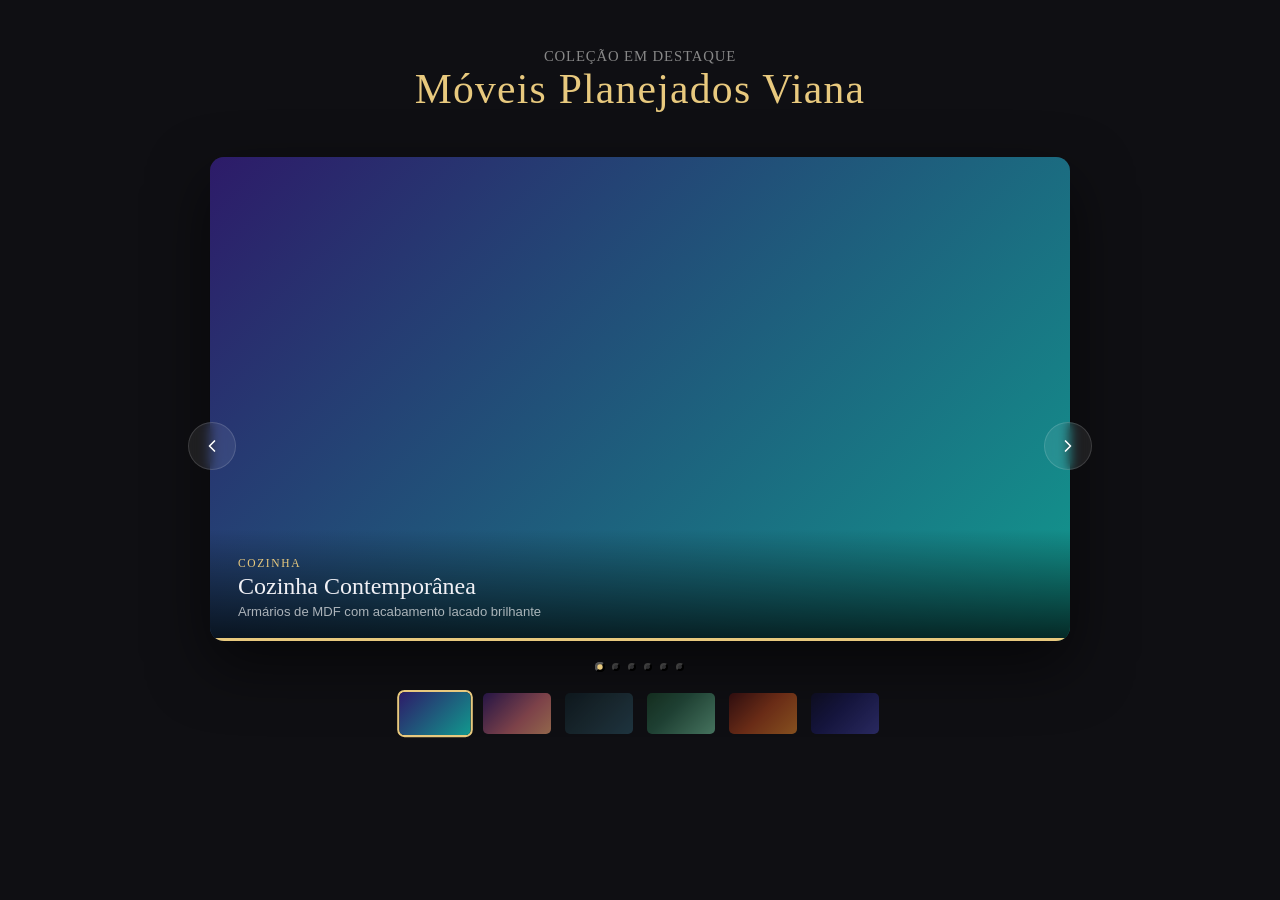
<file: carousel-moderno.html>
<!DOCTYPE html>
<html lang="pt-BR">
<head>
  <meta charset="UTF-8" />
  <meta name="viewport" content="width=device-width, initial-scale=1.0" />
  <title>Carrosel Moderno</title>
  <style>
    *, *::before, *::after { box-sizing: border-box; margin: 0; padding: 0; }

    :root {
      --clr-bg: #0f0f13;
      --clr-surface: #1a1a22;
      --clr-text: #f0f0f5;
      --clr-muted: #888;
      --clr-accent: #e8c97e;
      --radius: 14px;
      --shadow: 0 24px 60px rgba(0,0,0,.55);
    }

    body {
      min-height: 100vh;
      background: var(--clr-bg);
      color: var(--clr-text);
      font-family: 'Georgia', serif;
      display: flex;
      flex-direction: column;
      align-items: center;
      padding: 40px 16px 60px;
      overflow-x: hidden;
    }

    /* ── header ── */
    header {
      text-align: center;
      margin-bottom: 44px;
    }
    header h1 {
      font-size: clamp(1.6rem, 4vw, 2.6rem);
      letter-spacing: .03em;
      font-weight: 400;
      color: var(--clr-accent);
    }
    header p {
      margin-top: 8px;
      color: var(--clr-muted);
      font-size: .92rem;
      letter-spacing: .06em;
      text-transform: uppercase;
    }

    /* ── wrapper ── */
    .carousel-wrapper {
      width: 100%;
      max-width: 860px;
      position: relative;
    }

    /* ── track + slides ── */
    .carousel-track {
      position: relative;
      width: 100%;
      aspect-ratio: 16/9;
      border-radius: var(--radius);
      overflow: hidden;
      box-shadow: var(--shadow);
      background: var(--clr-surface);
    }

    .slide {
      position: absolute;
      inset: 0;
      opacity: 0;
      transform: scale(1.04) translateX(30px);
      transition:
        opacity .55s cubic-bezier(.4,0,.2,1),
        transform .55s cubic-bezier(.4,0,.2,1);
      pointer-events: none;
      cursor: zoom-in;
    }
    .slide.active {
      opacity: 1;
      transform: scale(1) translateX(0);
      pointer-events: auto;
    }
    .slide.exit-left {
      opacity: 0;
      transform: scale(.96) translateX(-40px);
    }
    .slide.exit-right {
      opacity: 0;
      transform: scale(.96) translateX(40px);
    }

    /* gradient "images" */
    .slide-inner {
      width: 100%;
      height: 100%;
      position: relative;
      overflow: hidden;
    }
    .slide-inner .bg {
      position: absolute;
      inset: 0;
      background-size: cover;
      background-position: center;
      transition: transform .45s ease;
    }
    .slide:hover .bg { transform: scale(1.03); }

    .slide-caption {
      position: absolute;
      bottom: 0; left: 0; right: 0;
      padding: 28px 28px 22px;
      background: linear-gradient(to top, rgba(0,0,0,.75) 0%, transparent 100%);
      display: flex;
      flex-direction: column;
      gap: 4px;
    }
    .slide-caption .tag {
      font-size: .72rem;
      letter-spacing: .14em;
      text-transform: uppercase;
      color: var(--clr-accent);
    }
    .slide-caption h2 {
      font-size: clamp(1rem, 3vw, 1.5rem);
      font-weight: 400;
    }
    .slide-caption p {
      font-size: .82rem;
      color: rgba(255,255,255,.65);
      font-family: sans-serif;
    }

    /* ── arrows ── */
    .arrow {
      position: absolute;
      top: 50%;
      transform: translateY(-50%);
      z-index: 10;
      background: rgba(255,255,255,.08);
      border: 1px solid rgba(255,255,255,.14);
      color: #fff;
      width: 48px; height: 48px;
      border-radius: 50%;
      display: flex; align-items: center; justify-content: center;
      cursor: pointer;
      transition: background .2s, transform .2s;
      backdrop-filter: blur(6px);
    }
    .arrow:hover {
      background: rgba(232,201,126,.22);
      border-color: var(--clr-accent);
      transform: translateY(-50%) scale(1.1);
    }
    .arrow svg { width: 20px; height: 20px; }
    .arrow-prev { left: -22px; }
    .arrow-next { right: -22px; }

    /* ── dots ── */
    .dots {
      display: flex;
      justify-content: center;
      gap: 8px;
      margin-top: 22px;
    }
    .dot {
      width: 8px; height: 8px;
      border-radius: 50%;
      background: rgba(255,255,255,.2);
      cursor: pointer;
      transition: background .25s, transform .25s;
    }
    .dot.active {
      background: var(--clr-accent);
      transform: scale(1.35);
    }

    /* ── thumbnails ── */
    .thumbs {
      display: flex;
      justify-content: center;
      gap: 10px;
      margin-top: 20px;
      flex-wrap: wrap;
    }
    .thumb {
      width: 72px; height: 45px;
      border-radius: 7px;
      overflow: hidden;
      cursor: pointer;
      border: 2px solid transparent;
      transition: border-color .2s, transform .2s, opacity .2s;
      opacity: .55;
    }
    .thumb.active { border-color: var(--clr-accent); opacity: 1; transform: scale(1.05); }
    .thumb:hover:not(.active) { opacity: .8; transform: scale(1.03); }
    .thumb .bg { width: 100%; height: 100%; background-size: cover; background-position: center; }

    /* ── lightbox ── */
    #lightbox {
      position: fixed;
      inset: 0;
      z-index: 1000;
      display: flex;
      align-items: center;
      justify-content: center;
      background: rgba(0,0,0,.0);
      backdrop-filter: blur(0px);
      opacity: 0;
      pointer-events: none;
      transition: opacity .35s ease, backdrop-filter .35s ease, background .35s ease;
    }
    #lightbox.open {
      opacity: 1;
      pointer-events: auto;
      background: rgba(0,0,0,.82);
      backdrop-filter: blur(14px);
    }
    .lb-img {
      width: min(88vw, 900px);
      aspect-ratio: 16/9;
      border-radius: var(--radius);
      overflow: hidden;
      transform: scale(.82);
      transition: transform .4s cubic-bezier(.34,1.56,.64,1);
      box-shadow: 0 40px 100px rgba(0,0,0,.7);
      position: relative;
    }
    #lightbox.open .lb-img { transform: scale(1); }
    .lb-img .bg { position: absolute; inset: 0; background-size: cover; background-position: center; }
    .lb-close {
      position: fixed;
      top: 24px; right: 28px;
      font-size: 2rem;
      cursor: pointer;
      color: rgba(255,255,255,.7);
      transition: color .2s, transform .2s;
      z-index: 1001;
      line-height: 1;
      background: none; border: none;
    }
    .lb-close:hover { color: #fff; transform: rotate(90deg) scale(1.1); }
    .lb-caption {
      position: fixed;
      bottom: 36px;
      left: 50%; transform: translateX(-50%);
      text-align: center;
      color: rgba(255,255,255,.8);
    }
    .lb-caption strong {
      display: block;
      font-size: 1.1rem;
      font-weight: 400;
      color: var(--clr-accent);
    }
    .lb-caption span { font-size: .82rem; font-family: sans-serif; color: rgba(255,255,255,.5); }

    /* ── progress bar ── */
    .progress-bar {
      position: absolute;
      bottom: 0; left: 0;
      height: 3px;
      background: var(--clr-accent);
      width: 0%;
      transition: width linear;
      border-radius: 0 3px 3px 0;
    }

    @media (max-width: 600px) {
      .arrow-prev { left: 6px; }
      .arrow-next { right: 6px; }
      .thumb { width: 54px; height: 34px; }
    }
  </style>
</head>
<body>

<header>
  <p>Coleção em Destaque</p>
  <h1>Móveis Planejados Viana</h1>
</header>

<div class="carousel-wrapper">

  <!-- slides -->
  <div class="carousel-track" id="track">
    <!-- slides inserted by JS -->
    <div class="progress-bar" id="progressBar"></div>
  </div>

  <!-- arrows -->
  <button class="arrow arrow-prev" id="prev" aria-label="Anterior">
    <svg viewBox="0 0 24 24" fill="none" stroke="currentColor" stroke-width="2" stroke-linecap="round" stroke-linejoin="round">
      <polyline points="15 18 9 12 15 6"/>
    </svg>
  </button>
  <button class="arrow arrow-next" id="next" aria-label="Próximo">
    <svg viewBox="0 0 24 24" fill="none" stroke="currentColor" stroke-width="2" stroke-linecap="round" stroke-linejoin="round">
      <polyline points="9 18 15 12 9 6"/>
    </svg>
  </button>

  <!-- dots -->
  <div class="dots" id="dots"></div>

  <!-- thumbnails -->
  <div class="thumbs" id="thumbs"></div>
</div>

<!-- lightbox -->
<div id="lightbox">
  <button class="lb-close" id="lbClose" aria-label="Fechar">&#x2715;</button>
  <div class="lb-img" id="lbImg"><div class="bg" id="lbBg"></div></div>
  <div class="lb-caption" id="lbCaption">
    <strong id="lbTitle"></strong>
    <span id="lbDesc"></span>
  </div>
</div>

<script>
  const slides = [
    {
      bg: 'linear-gradient(135deg,#2d1b69 0%,#11998e 100%)',
      tag: 'Cozinha',
      title: 'Cozinha Contemporânea',
      desc: 'Armários de MDF com acabamento lacado brilhante'
    },
    {
      bg: 'linear-gradient(135deg,#3a1c71 0%,#d76d77 60%,#ffaf7b 100%)',
      tag: 'Sala',
      title: 'Sala de Estar Completa',
      desc: 'Painel ripado com iluminação LED integrada'
    },
    {
      bg: 'linear-gradient(135deg,#0f2027 0%,#203a43 50%,#2c5364 100%)',
      tag: 'Quarto',
      title: 'Dormitório Master',
      desc: 'Closet planejado com espelhos e gavetas deslizantes'
    },
    {
      bg: 'linear-gradient(135deg,#1a472a 0%,#2d6a4f 40%,#74c69d 100%)',
      tag: 'Home Office',
      title: 'Home Office Moderno',
      desc: 'Mesa em L com nichos e organização inteligente'
    },
    {
      bg: 'linear-gradient(135deg,#4a0e0e 0%,#b5451b 50%,#e8872a 100%)',
      tag: 'Banheiro',
      title: 'Banheiro Planejado',
      desc: 'Gabinete suspenso com cuba esculpida e espelho iluminado'
    },
    {
      bg: 'linear-gradient(135deg,#0d0d2b 0%,#1a1a5e 40%,#4040a0 100%)',
      tag: 'Varanda',
      title: 'Varanda Gourmet',
      desc: 'Área externa com bancada e adega climatizada'
    },
  ];

  const AUTO_INTERVAL = 4500;
  let current = 0;
  let autoTimer = null;
  let progTimer = null;

  const track      = document.getElementById('track');
  const dotsEl     = document.getElementById('dots');
  const thumbsEl   = document.getElementById('thumbs');
  const progressBar= document.getElementById('progressBar');
  const lightbox   = document.getElementById('lightbox');
  const lbBg       = document.getElementById('lbBg');
  const lbTitle    = document.getElementById('lbTitle');
  const lbDesc     = document.getElementById('lbDesc');

  // build slides
  slides.forEach((s, i) => {
    const el = document.createElement('div');
    el.className = 'slide' + (i === 0 ? ' active' : '');
    el.dataset.index = i;
    el.innerHTML = `
      <div class="slide-inner">
        <div class="bg" style="background:${s.bg}"></div>
        <div class="slide-caption">
          <span class="tag">${s.tag}</span>
          <h2>${s.title}</h2>
          <p>${s.desc}</p>
        </div>
      </div>`;
    el.addEventListener('click', () => openLightbox(i));
    track.insertBefore(el, progressBar);

    // dot
    const dot = document.createElement('button');
    dot.className = 'dot' + (i === 0 ? ' active' : '');
    dot.setAttribute('aria-label', `Slide ${i+1}`);
    dot.addEventListener('click', () => goTo(i));
    dotsEl.appendChild(dot);

    // thumb
    const th = document.createElement('div');
    th.className = 'thumb' + (i === 0 ? ' active' : '');
    th.innerHTML = `<div class="bg" style="background:${s.bg}"></div>`;
    th.addEventListener('click', () => goTo(i));
    thumbsEl.appendChild(th);
  });

  function goTo(next, dir = 'right') {
    if (next === current) return;
    const slideEls = track.querySelectorAll('.slide');
    const dotEls   = dotsEl.querySelectorAll('.dot');
    const thumbEls = thumbsEl.querySelectorAll('.thumb');

    // exit current
    slideEls[current].classList.remove('active');
    slideEls[current].classList.add(next > current ? 'exit-left' : 'exit-right');
    setTimeout(() => slideEls[current < slides.length ? current : 0]?.classList.remove('exit-left','exit-right'), 600);

    current = next;
    slideEls[current].classList.add('active');

    dotEls.forEach((d,i) => d.classList.toggle('active', i === current));
    thumbEls.forEach((t,i) => t.classList.toggle('active', i === current));

    resetProgress();
  }

  document.getElementById('prev').addEventListener('click', () => {
    goTo((current - 1 + slides.length) % slides.length, 'left');
    resetAuto();
  });
  document.getElementById('next').addEventListener('click', () => {
    goTo((current + 1) % slides.length);
    resetAuto();
  });

  // keyboard
  document.addEventListener('keydown', e => {
    if (lightbox.classList.contains('open')) {
      if (e.key === 'Escape') closeLightbox();
    } else {
      if (e.key === 'ArrowLeft')  { goTo((current-1+slides.length)%slides.length,'left'); resetAuto(); }
      if (e.key === 'ArrowRight') { goTo((current+1)%slides.length); resetAuto(); }
    }
  });

  // progress bar
  function resetProgress() {
    clearTimeout(progTimer);
    progressBar.style.transition = 'none';
    progressBar.style.width = '0%';
    requestAnimationFrame(() => requestAnimationFrame(() => {
      progressBar.style.transition = `width ${AUTO_INTERVAL}ms linear`;
      progressBar.style.width = '100%';
    }));
  }

  // autoplay
  function startAuto() {
    clearInterval(autoTimer);
    autoTimer = setInterval(() => goTo((current+1)%slides.length), AUTO_INTERVAL);
  }
  function resetAuto() {
    startAuto();
    resetProgress();
  }

  resetProgress();
  startAuto();

  // pause on hover
  const wrapper = document.querySelector('.carousel-wrapper');
  wrapper.addEventListener('mouseenter', () => { clearInterval(autoTimer); clearTimeout(progTimer); progressBar.style.transition='none'; });
  wrapper.addEventListener('mouseleave', resetAuto);

  // lightbox
  function openLightbox(i) {
    const s = slides[i];
    lbBg.style.background = s.bg;
    lbTitle.textContent   = s.title;
    lbDesc.textContent    = s.desc;
    lightbox.classList.add('open');
    document.body.style.overflow = 'hidden';
  }
  function closeLightbox() {
    lightbox.classList.remove('open');
    document.body.style.overflow = '';
  }
  document.getElementById('lbClose').addEventListener('click', closeLightbox);
  lightbox.addEventListener('click', e => { if (e.target === lightbox) closeLightbox(); });

  // swipe support
  let touchStartX = 0;
  track.addEventListener('touchstart', e => { touchStartX = e.touches[0].clientX; }, { passive: true });
  track.addEventListener('touchend',   e => {
    const dx = e.changedTouches[0].clientX - touchStartX;
    if (Math.abs(dx) > 40) { dx < 0 ? goTo((current+1)%slides.length) : goTo((current-1+slides.length)%slides.length,'left'); resetAuto(); }
  });
</script>
</body>
</html>
</file>
